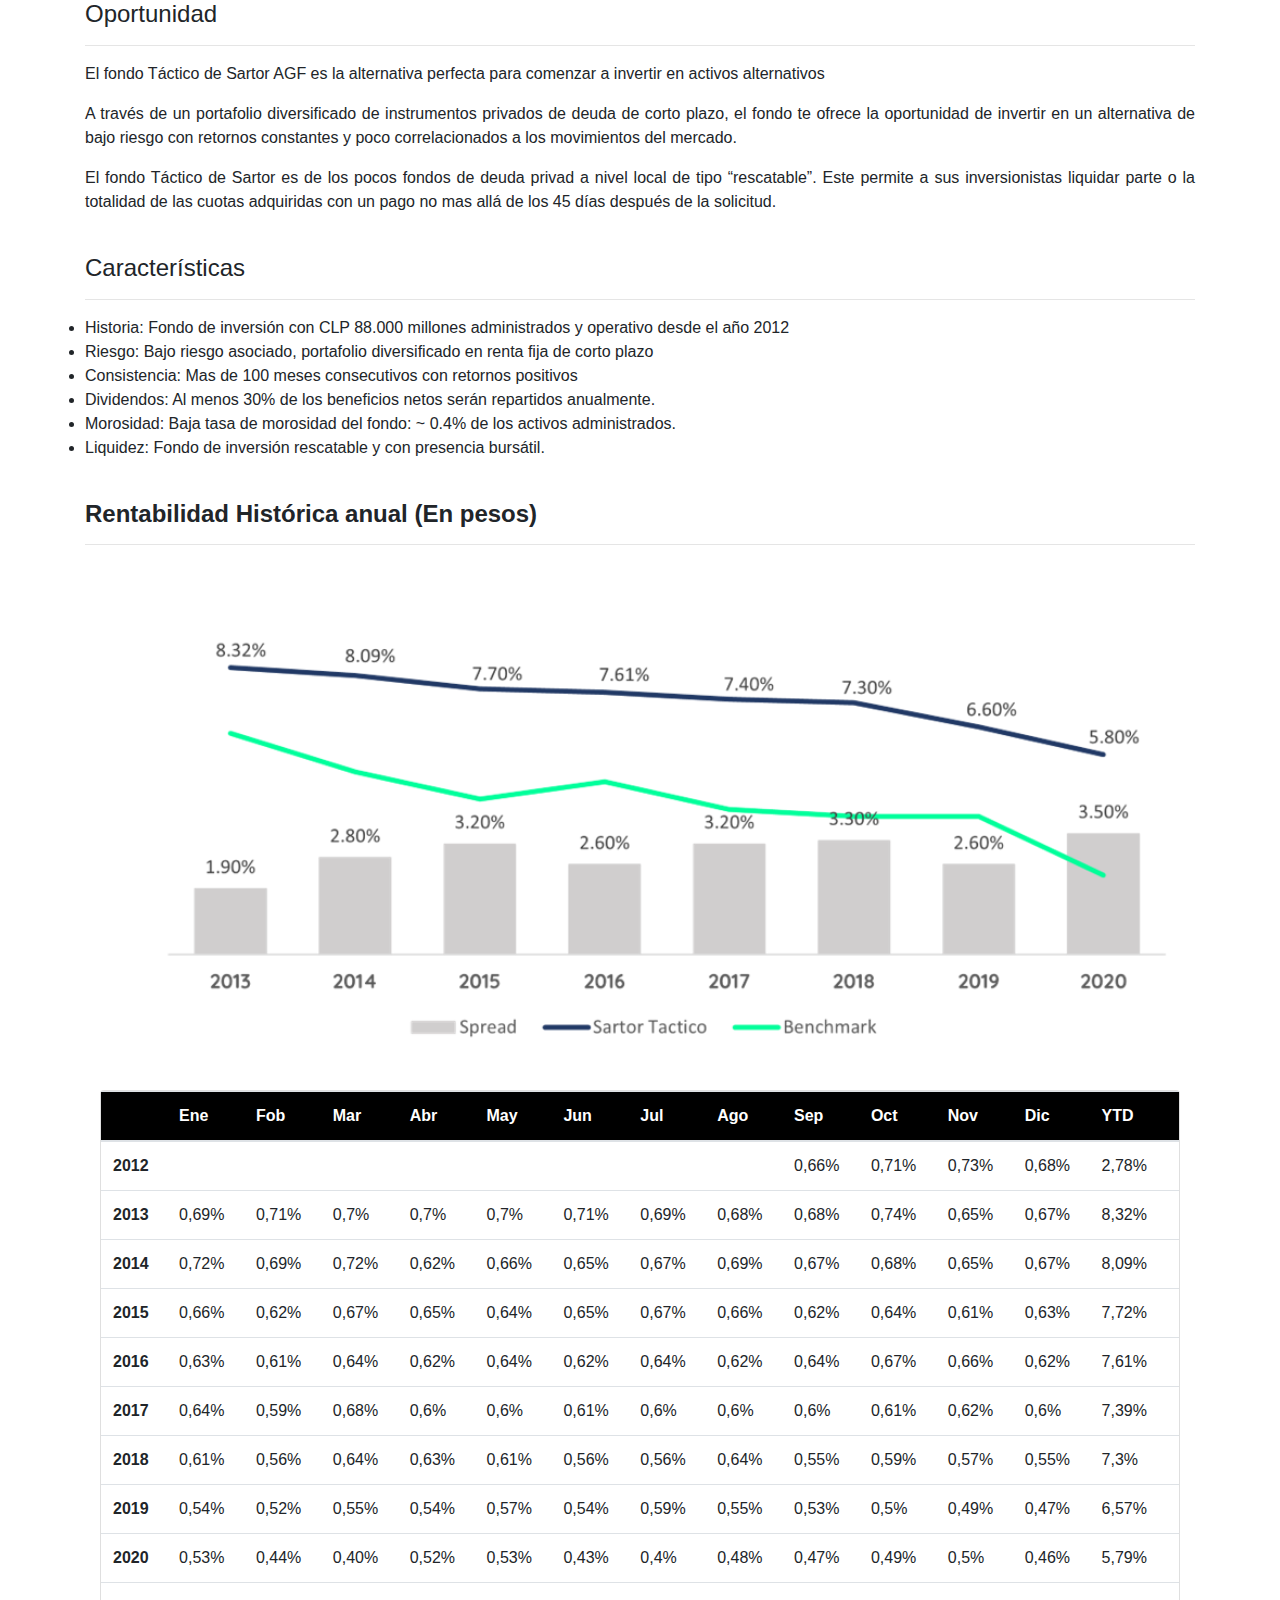
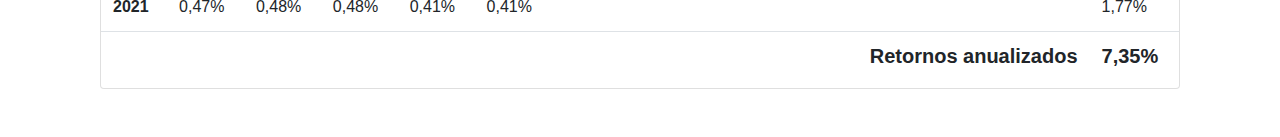
<file: index.html>
<!DOCTYPE html>
<html lang="en">

<head>
    <meta charset="UTF-8">
    <meta http-equiv="X-UA-Compatible" content="IE=edge">
    <meta name="viewport" content="width=device-width, initial-scale=1.0">
    <link rel="stylesheet" href="https://maxcdn.bootstrapcdn.com/bootstrap/4.0.0/css/bootstrap.min.css"
        integrity="sha384-Gn5384xqQ1aoWXA+058RXPxPg6fy4IWvTNh0E263XmFcJlSAwiGgFAW/dAiS6JXm" crossorigin="anonymous">
    <title>Document</title>
</head>

<body>
    <div class="container">
        <section>
            <h4>Oportunidad</h4>
            <hr>
            <p style="text-align: justify;">El fondo Táctico de Sartor AGF es la alternativa perfecta para comenzar a
                invertir en activos alternativos
            </p>
            <p style="text-align: justify;">A través de un portafolio diversificado de instrumentos privados de deuda de
                corto plazo, el fondo te ofrece
                la oportunidad de invertir en un alternativa de bajo riesgo con retornos constantes y poco
                correlacionados a
                los movimientos del mercado.</p>
            <p style="text-align: justify;">El fondo Táctico de Sartor es de los pocos fondos de deuda privad a nivel
                local de tipo “rescatable”. Este
                permite a sus inversionistas liquidar parte o la totalidad de las cuotas adquiridas con un pago no mas
                allá
                de los 45 días después de la solicitud.</p>
            <br>
            <h4>Características</h4>
            <hr>
            <li>Historia: Fondo de inversión con CLP 88.000 millones administrados y operativo desde el año 2012</li>
            <li>Riesgo: Bajo riesgo asociado, portafolio diversificado en renta fija de corto plazo</li>
            <li>Consistencia: Mas de 100 meses consecutivos con retornos positivos</li>
            <li>Dividendos: Al menos 30% de los beneficios netos serán repartidos anualmente.</li>
            <li>Morosidad: Baja tasa de morosidad del fondo: ~ 0.4% de los activos administrados.</li>
            <li>Liquidez: Fondo de inversión rescatable y con presencia bursátil.</li>
        </section>
        <section style="margin-top: 40px;">
            <h4 style="font-weight: bold;">Rentabilidad Histórica anual (En pesos)</h4>
            <hr>
            <br>
            <img class="img-fluid" src="images/Image1.png" alt=""style="width:100%; margin-bottom:30px">

            <div class="col-12">
                <div class="card">

                    <div class="table-responsive">
                        <table class="table mb-0">
                            <thead>
                                <tr style="background-color:black;color:white;">
                                    <th scope="col"></th>
                                    <th scope="col">Ene</th>
                                    <th scope="col">Fob</th>
                                    <th scope="col">Mar</th>
                                    <th scope="col">Abr</th>
                                    <th scope="col">May</th>
                                    <th scope="col">Jun</th>
                                    <th scope="col">Jul</th>
                                    <th scope="col">Ago</th>
                                    <th scope="col">Sep</th>
                                    <th scope="col">Oct</th>
                                    <th scope="col">Nov</th>
                                    <th scope="col">Dic</th>
                                    <th scope="col">YTD</th>
                                </tr>
                            </thead>
                            <tbody>
                                <tr>
                                    <th scope="row">2012</th>
                                    <td></td>
                                    <td></td>
                                    <td></td>
                                    <td></td>
                                    <td></td>
                                    <td></td>
                                    <td></td>
                                    <td></td>
                                    <td>0,66%</td>
                                    <td>0,71%</td>
                                    <td>0,73%</td>
                                    <td>0,68%</td>
                                    <td>2,78%</td>
                                </tr>
                                <tr>
                                    <th scope="row">2013</th>
                                    <td>0,69%</td>
                                    <td>0,71%</td>
                                    <td>0,7%</td>
                                    <td>0,7%</td>
                                    <td>0,7%</td>
                                    <td>0,71%</td>
                                    <td>0,69%</td>
                                    <td>0,68%</td>
                                    <td>0,68%</td>
                                    <td>0,74%</td>
                                    <td>0,65%</td>
                                    <td>0,67%</td>
                                    <td>8,32%</td>
                                </tr>
                                <tr>
                                    <th scope="row">2014</th>
                                    <td>0,72%</td>
                                    <td>0,69%</td>
                                    <td>0,72%</td>
                                    <td>0,62%</td>
                                    <td>0,66%</td>
                                    <td>0,65%</td>
                                    <td>0,67%</td>
                                    <td>0,69%</td>
                                    <td>0,67%</td>
                                    <td>0,68%</td>
                                    <td>0,65%</td>
                                    <td>0,67%</td>
                                    <td>8,09%</td>
                                </tr>
                                <tr>
                                    <th scope="row">2015</th>
                                    <td>0,66%</td>
                                    <td>0,62%</td>
                                    <td>0,67%</td>
                                    <td>0,65%</td>
                                    <td>0,64%</td>
                                    <td>0,65%</td>
                                    <td>0,67%</td>
                                    <td>0,66%</td>
                                    <td>0,62%</td>
                                    <td>0,64%</td>
                                    <td>0,61%</td>
                                    <td>0,63%</td>
                                    <td>7,72%</td>
                                </tr>
                                <tr>
                                    <th scope="row">2016</th>
                                    <td>0,63%</td>
                                    <td>0,61%</td>
                                    <td>0,64%</td>
                                    <td>0,62%</td>
                                    <td>0,64%</td>
                                    <td>0,62%</td>
                                    <td>0,64%</td>
                                    <td>0,62%</td>
                                    <td>0,64%</td>
                                    <td>0,67%</td>
                                    <td>0,66%</td>
                                    <td>0,62%</td>
                                    <td>7,61%</td>
                                </tr>
                                <tr>
                                    <th scope="row">2017</th>
                                    <td>0,64%</td>
                                    <td>0,59%</td>
                                    <td>0,68%</td>
                                    <td>0,6%</td>
                                    <td>0,6%</td>
                                    <td>0,61%</td>
                                    <td>0,6%</td>
                                    <td>0,6%</td>
                                    <td>0,6%</td>
                                    <td>0,61%</td>
                                    <td>0,62%</td>
                                    <td>0,6%</td>
                                    <td>7,39%</td>
                                </tr>
                                <tr>
                                    <th scope="row">2018</th>
                                    <td>0,61%</td>
                                    <td>0,56%</td>
                                    <td>0,64%</td>
                                    <td>0,63%</td>
                                    <td>0,61%</td>
                                    <td>0,56%</td>
                                    <td>0,56%</td>
                                    <td>0,64%</td>
                                    <td>0,55%</td>
                                    <td>0,59%</td>
                                    <td>0,57%</td>
                                    <td>0,55%</td>
                                    <td>7,3%</td>
                                </tr>
                                <tr>
                                    <th scope="row">2019</th>
                                    <td>0,54%</td>
                                    <td>0,52%</td>
                                    <td>0,55%</td>
                                    <td>0,54%</td>
                                    <td>0,57%</td>
                                    <td>0,54%</td>
                                    <td>0,59%</td>
                                    <td>0,55%</td>
                                    <td>0,53%</td>
                                    <td>0,5%</td>
                                    <td>0,49%</td>
                                    <td>0,47%</td>
                                    <td>6,57%</td>
                                </tr>
                                <tr>
                                    <th scope="row">2020</th>
                                    <td>0,53%</td>
                                    <td>0,44%</td>
                                    <td>0,40%</td>
                                    <td>0,52%</td>
                                    <td>0,53%</td>
                                    <td>0,43%</td>
                                    <td>0,4%</td>
                                    <td>0,48%</td>
                                    <td>0,47%</td>
                                    <td>0,49%</td>
                                    <td>0,5%</td>
                                    <td>0,46%</td>
                                    <td>5,79%</td>
                                </tr>
                                <tr>
                                    <th scope="row">2021</th>
                                    <td>0,47%</td>
                                    <td>0,48%</td>
                                    <td>0,48%</td>
                                    <td>0,41%</td>
                                    <td>0,41%</td>
                                    <td></td>
                                    <td></td>
                                    <td></td>
                                    <td></td>
                                    <td></td>
                                    <td></td>
                                    <td></td>
                                    <td>1,77%</td>
                                </tr>
                                <tr>
                                    <th scope="row"></th>
                                    <td colspan="12" style="text-align: right;">
                                        <h5 style="font-weight: 600;">Retornos anualizados</h5>
                                    </td>
                                    <td>
                                        <h5 style="font-weight: 600;">7,35%</h5>
                                    </td>
                                </tr>
                            </tbody>
                        </table>
                    </div>
                </div>
            </div>
            <br>
            <br>

    </div>
    </section>




    </div>






    <script src="https://code.jquery.com/jquery-3.2.1.slim.min.js"
        integrity="sha384-KJ3o2DKtIkvYIK3UENzmM7KCkRr/rE9/Qpg6aAZGJwFDMVNA/GpGFF93hXpG5KkN"
        crossorigin="anonymous"></script>
    <script src="https://cdnjs.cloudflare.com/ajax/libs/popper.js/1.12.9/umd/popper.min.js"
        integrity="sha384-ApNbgh9B+Y1QKtv3Rn7W3mgPxhU9K/ScQsAP7hUibX39j7fakFPskvXusvfa0b4Q"
        crossorigin="anonymous"></script>
    <script src="https://maxcdn.bootstrapcdn.com/bootstrap/4.0.0/js/bootstrap.min.js"
        integrity="sha384-JZR6Spejh4U02d8jOt6vLEHfe/JQGiRRSQQxSfFWpi1MquVdAyjUar5+76PVCmYl"
        crossorigin="anonymous"></script>
</body>

</html>
</file>
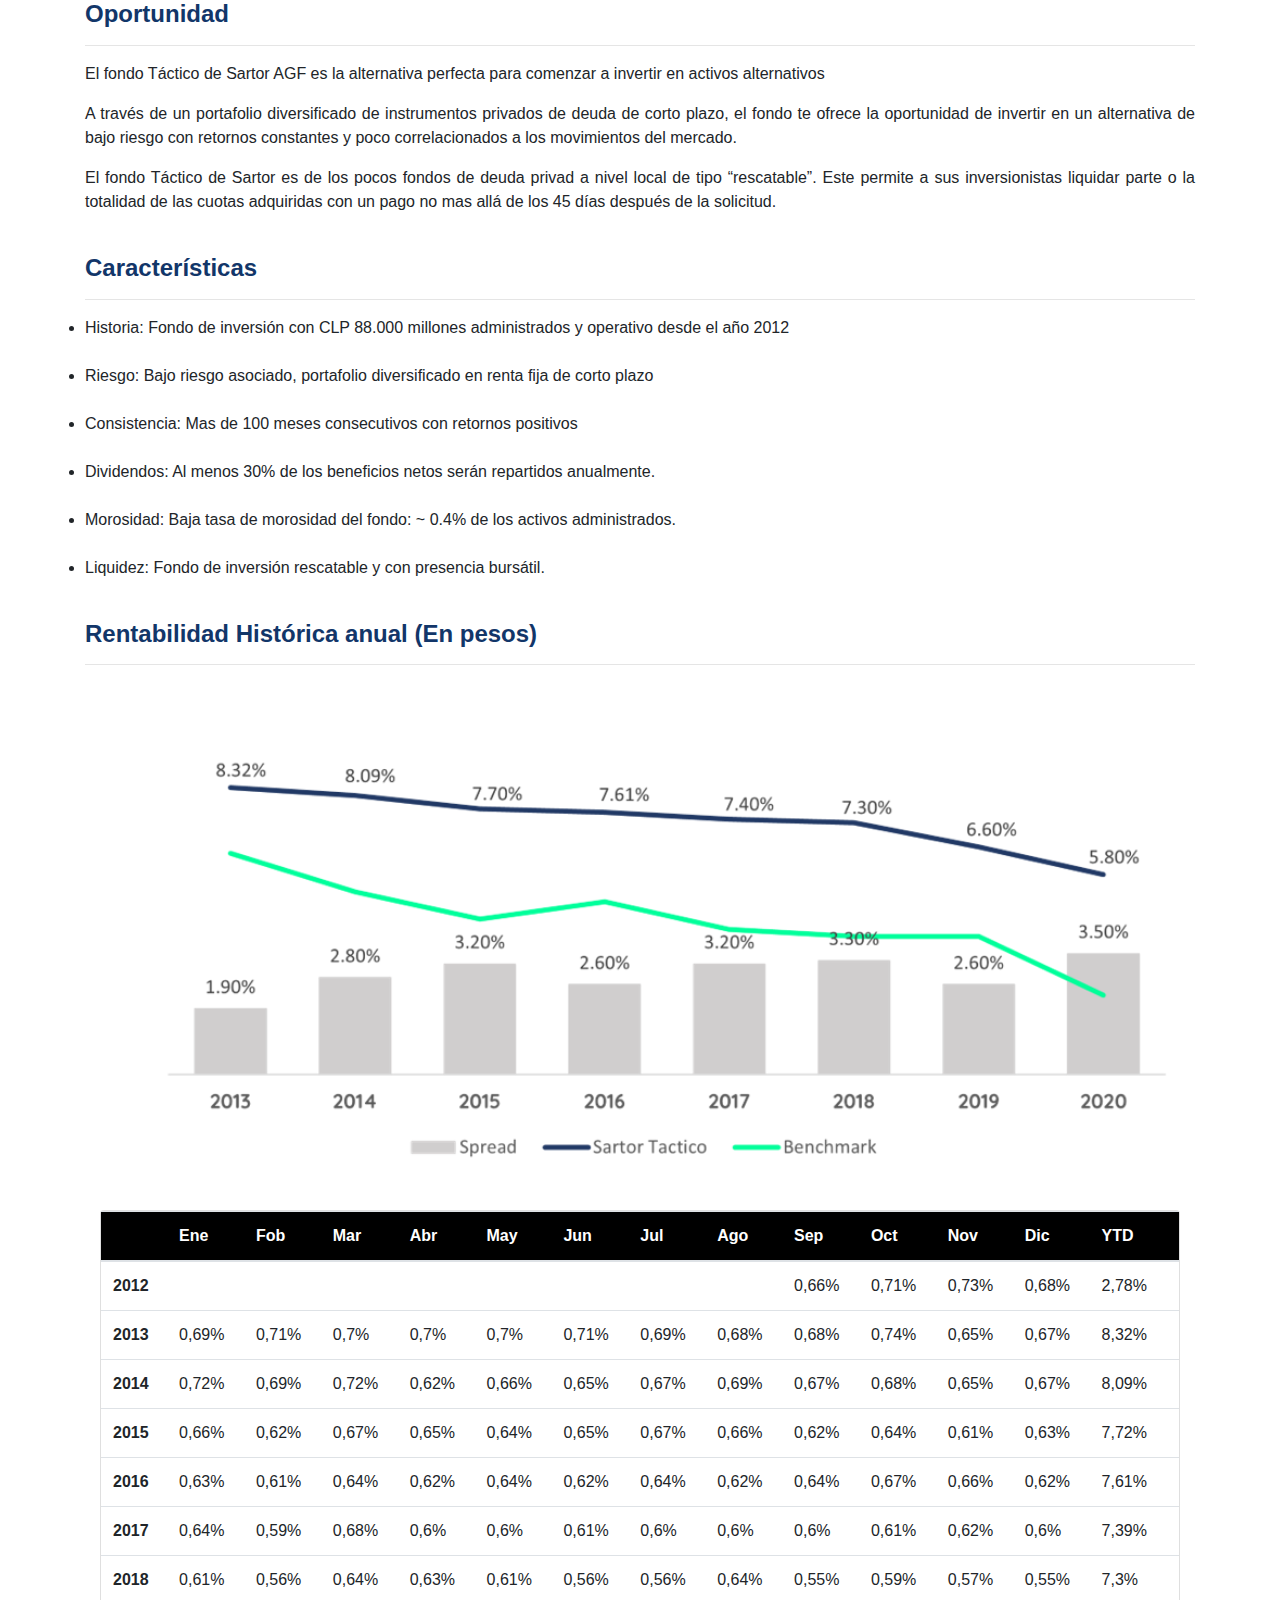
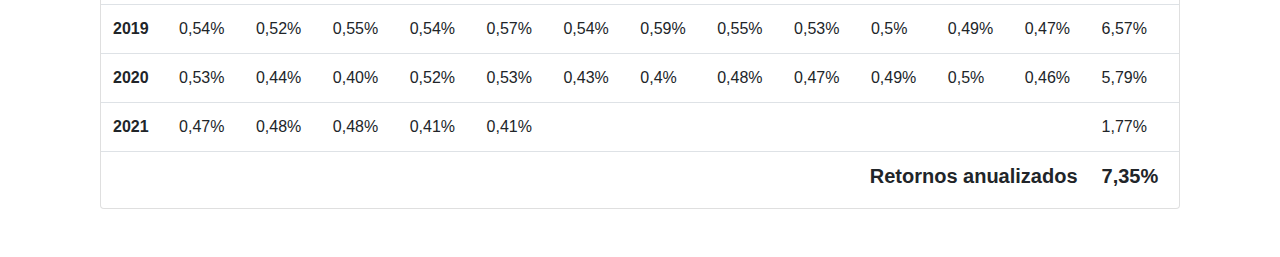
<file: oportunidad.html>
<!DOCTYPE html>
<html lang="en">

<head>
    <meta charset="UTF-8">
    <meta http-equiv="X-UA-Compatible" content="IE=edge">
    <meta name="viewport" content="width=device-width, initial-scale=1.0">
    <link rel="stylesheet" href="https://maxcdn.bootstrapcdn.com/bootstrap/4.0.0/css/bootstrap.min.css"
        integrity="sha384-Gn5384xqQ1aoWXA+058RXPxPg6fy4IWvTNh0E263XmFcJlSAwiGgFAW/dAiS6JXm" crossorigin="anonymous">
   <link rel="stylesheet" href="oportunidad.css">
        <title>Document</title>
</head>

<body>
    <div class="container">
        <section>
            <h4>Oportunidad</h4>
            <hr>
            <p style="text-align: justify;">El fondo Táctico de Sartor AGF es la alternativa perfecta para comenzar a
                invertir en activos alternativos
            </p>
            <p style="text-align: justify;">A través de un portafolio diversificado de instrumentos privados de deuda de
                corto plazo, el fondo te ofrece
                la oportunidad de invertir en un alternativa de bajo riesgo con retornos constantes y poco
                correlacionados a
                los movimientos del mercado.</p>
            <p style="text-align: justify;">El fondo Táctico de Sartor es de los pocos fondos de deuda privad a nivel
                local de tipo “rescatable”. Este
                permite a sus inversionistas liquidar parte o la totalidad de las cuotas adquiridas con un pago no mas
                allá
                de los 45 días después de la solicitud.</p>
            <br>
            <h4>Características</h4>
            <hr>
            <li>Historia: Fondo de inversión con CLP 88.000 millones administrados y operativo desde el año 2012</li>
            <br>
            <li>Riesgo: Bajo riesgo asociado, portafolio diversificado en renta fija de corto plazo</li>
            <br>
            <li>Consistencia: Mas de 100 meses consecutivos con retornos positivos</li>
            <br>
            <li>Dividendos: Al menos 30% de los beneficios netos serán repartidos anualmente.</li>
            <br>
            <li>Morosidad: Baja tasa de morosidad del fondo: ~ 0.4% de los activos administrados.</li>
            <br>
            <li>Liquidez: Fondo de inversión rescatable y con presencia bursátil.</li>
        </section>
        <section style="margin-top: 40px;">
            <h4 style="font-weight: bold;">Rentabilidad Histórica anual (En pesos)</h4>
            <hr>
            <br>
            <img class="img-fluid" src="images/Image1.png" alt=""style="width:100%; margin-bottom:30px">

            <div class="col-12">
                <div class="card">

                    <div class="table-responsive">
                        <table class="table mb-0">
                            <thead>
                                <tr style="background-color:black;color:white;">
                                    <th scope="col"></th>
                                    <th scope="col">Ene</th>
                                    <th scope="col">Fob</th>
                                    <th scope="col">Mar</th>
                                    <th scope="col">Abr</th>
                                    <th scope="col">May</th>
                                    <th scope="col">Jun</th>
                                    <th scope="col">Jul</th>
                                    <th scope="col">Ago</th>
                                    <th scope="col">Sep</th>
                                    <th scope="col">Oct</th>
                                    <th scope="col">Nov</th>
                                    <th scope="col">Dic</th>
                                    <th scope="col">YTD</th>
                                </tr>
                            </thead>
                            <tbody>
                                <tr>
                                    <th scope="row">2012</th>
                                    <td></td>
                                    <td></td>
                                    <td></td>
                                    <td></td>
                                    <td></td>
                                    <td></td>
                                    <td></td>
                                    <td></td>
                                    <td>0,66%</td>
                                    <td>0,71%</td>
                                    <td>0,73%</td>
                                    <td>0,68%</td>
                                    <td>2,78%</td>
                                </tr>
                                <tr>
                                    <th scope="row">2013</th>
                                    <td>0,69%</td>
                                    <td>0,71%</td>
                                    <td>0,7%</td>
                                    <td>0,7%</td>
                                    <td>0,7%</td>
                                    <td>0,71%</td>
                                    <td>0,69%</td>
                                    <td>0,68%</td>
                                    <td>0,68%</td>
                                    <td>0,74%</td>
                                    <td>0,65%</td>
                                    <td>0,67%</td>
                                    <td>8,32%</td>
                                </tr>
                                <tr>
                                    <th scope="row">2014</th>
                                    <td>0,72%</td>
                                    <td>0,69%</td>
                                    <td>0,72%</td>
                                    <td>0,62%</td>
                                    <td>0,66%</td>
                                    <td>0,65%</td>
                                    <td>0,67%</td>
                                    <td>0,69%</td>
                                    <td>0,67%</td>
                                    <td>0,68%</td>
                                    <td>0,65%</td>
                                    <td>0,67%</td>
                                    <td>8,09%</td>
                                </tr>
                                <tr>
                                    <th scope="row">2015</th>
                                    <td>0,66%</td>
                                    <td>0,62%</td>
                                    <td>0,67%</td>
                                    <td>0,65%</td>
                                    <td>0,64%</td>
                                    <td>0,65%</td>
                                    <td>0,67%</td>
                                    <td>0,66%</td>
                                    <td>0,62%</td>
                                    <td>0,64%</td>
                                    <td>0,61%</td>
                                    <td>0,63%</td>
                                    <td>7,72%</td>
                                </tr>
                                <tr>
                                    <th scope="row">2016</th>
                                    <td>0,63%</td>
                                    <td>0,61%</td>
                                    <td>0,64%</td>
                                    <td>0,62%</td>
                                    <td>0,64%</td>
                                    <td>0,62%</td>
                                    <td>0,64%</td>
                                    <td>0,62%</td>
                                    <td>0,64%</td>
                                    <td>0,67%</td>
                                    <td>0,66%</td>
                                    <td>0,62%</td>
                                    <td>7,61%</td>
                                </tr>
                                <tr>
                                    <th scope="row">2017</th>
                                    <td>0,64%</td>
                                    <td>0,59%</td>
                                    <td>0,68%</td>
                                    <td>0,6%</td>
                                    <td>0,6%</td>
                                    <td>0,61%</td>
                                    <td>0,6%</td>
                                    <td>0,6%</td>
                                    <td>0,6%</td>
                                    <td>0,61%</td>
                                    <td>0,62%</td>
                                    <td>0,6%</td>
                                    <td>7,39%</td>
                                </tr>
                                <tr>
                                    <th scope="row">2018</th>
                                    <td>0,61%</td>
                                    <td>0,56%</td>
                                    <td>0,64%</td>
                                    <td>0,63%</td>
                                    <td>0,61%</td>
                                    <td>0,56%</td>
                                    <td>0,56%</td>
                                    <td>0,64%</td>
                                    <td>0,55%</td>
                                    <td>0,59%</td>
                                    <td>0,57%</td>
                                    <td>0,55%</td>
                                    <td>7,3%</td>
                                </tr>
                                <tr>
                                    <th scope="row">2019</th>
                                    <td>0,54%</td>
                                    <td>0,52%</td>
                                    <td>0,55%</td>
                                    <td>0,54%</td>
                                    <td>0,57%</td>
                                    <td>0,54%</td>
                                    <td>0,59%</td>
                                    <td>0,55%</td>
                                    <td>0,53%</td>
                                    <td>0,5%</td>
                                    <td>0,49%</td>
                                    <td>0,47%</td>
                                    <td>6,57%</td>
                                </tr>
                                <tr>
                                    <th scope="row">2020</th>
                                    <td>0,53%</td>
                                    <td>0,44%</td>
                                    <td>0,40%</td>
                                    <td>0,52%</td>
                                    <td>0,53%</td>
                                    <td>0,43%</td>
                                    <td>0,4%</td>
                                    <td>0,48%</td>
                                    <td>0,47%</td>
                                    <td>0,49%</td>
                                    <td>0,5%</td>
                                    <td>0,46%</td>
                                    <td>5,79%</td>
                                </tr>
                                <tr>
                                    <th scope="row">2021</th>
                                    <td>0,47%</td>
                                    <td>0,48%</td>
                                    <td>0,48%</td>
                                    <td>0,41%</td>
                                    <td>0,41%</td>
                                    <td></td>
                                    <td></td>
                                    <td></td>
                                    <td></td>
                                    <td></td>
                                    <td></td>
                                    <td></td>
                                    <td>1,77%</td>
                                </tr>
                                <tr>
                                    <th scope="row"></th>
                                    <td colspan="12" style="text-align: right;">
                                        <h5 style="font-weight: 600;">Retornos anualizados</h5>
                                    </td>
                                    <td>
                                        <h5 style="font-weight: 600;">7,35%</h5>
                                    </td>
                                </tr>
                            </tbody>
                        </table>
                    </div>
                </div>
            </div>
            <br>
            <br>

    </div>
    </section>




    </div>






    <script src="https://code.jquery.com/jquery-3.2.1.slim.min.js"
        integrity="sha384-KJ3o2DKtIkvYIK3UENzmM7KCkRr/rE9/Qpg6aAZGJwFDMVNA/GpGFF93hXpG5KkN"
        crossorigin="anonymous"></script>
    <script src="https://cdnjs.cloudflare.com/ajax/libs/popper.js/1.12.9/umd/popper.min.js"
        integrity="sha384-ApNbgh9B+Y1QKtv3Rn7W3mgPxhU9K/ScQsAP7hUibX39j7fakFPskvXusvfa0b4Q"
        crossorigin="anonymous"></script>
    <script src="https://maxcdn.bootstrapcdn.com/bootstrap/4.0.0/js/bootstrap.min.js"
        integrity="sha384-JZR6Spejh4U02d8jOt6vLEHfe/JQGiRRSQQxSfFWpi1MquVdAyjUar5+76PVCmYl"
        crossorigin="anonymous"></script>
</body>

</html>
</file>
<file: oportunidad.css>
h4{
    color: #123669;
    font-weight: bold;  
}
</file>
